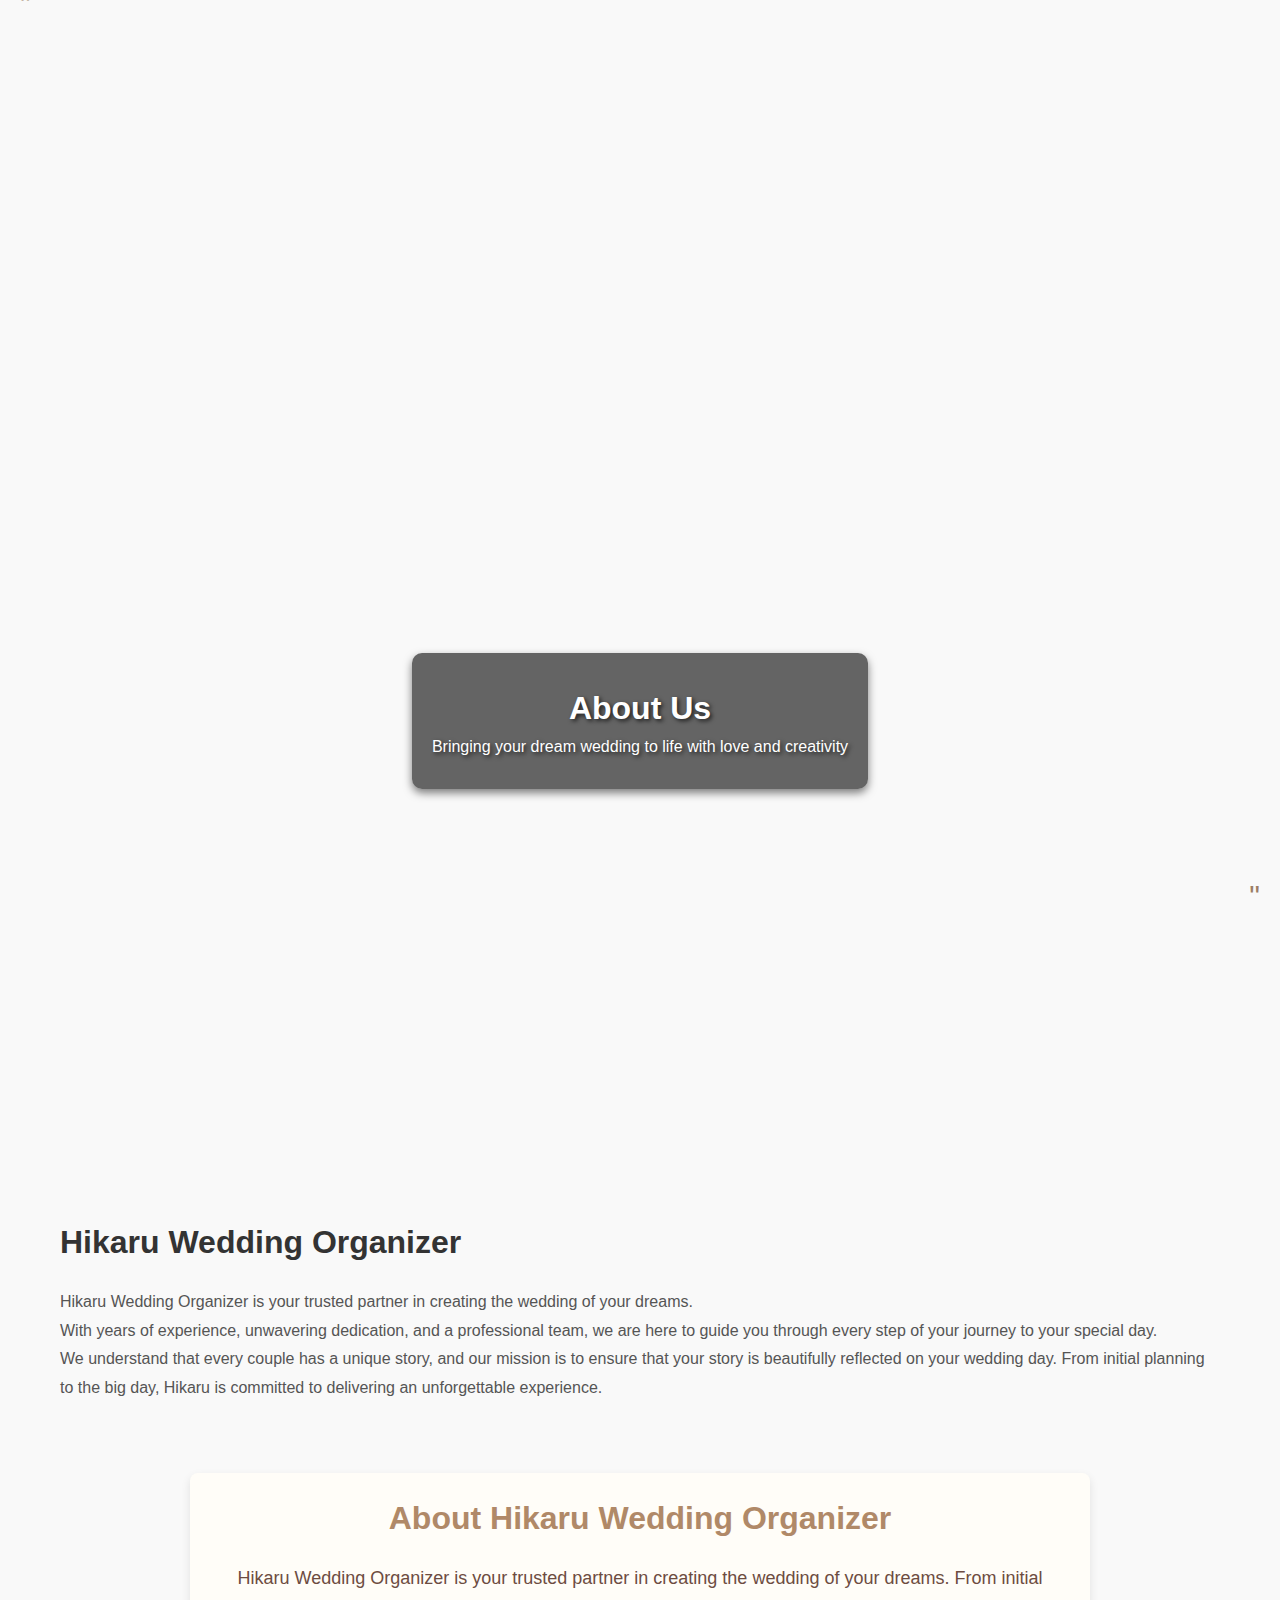
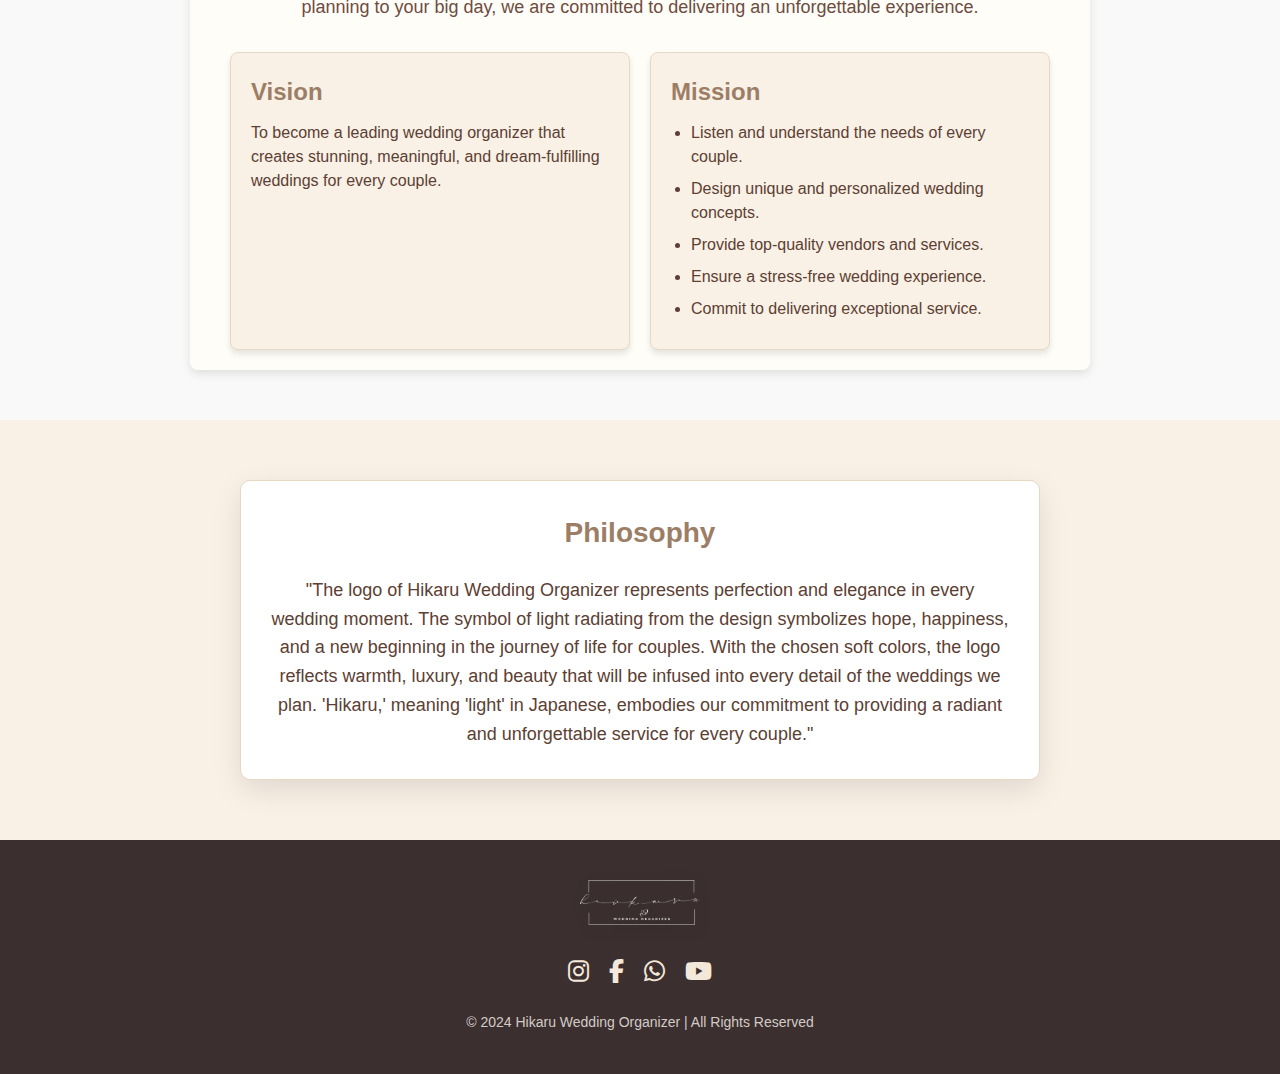
<file: about.html>
<!DOCTYPE html>
<html lang="en">
  <head>
    <meta charset="utf-8" />
    <meta name="viewport" content="width=device-width, initial-scale=1" />
    <!-- Bootstrap CSS -->
    <link href="https://cdn.jsdelivr.net/npm/bootstrap@5.0.2/dist/css/bootstrap.min.css" rel="stylesheet" integrity="sha384-EVSTQN3/azprG1Anm3QDgpJLIm9Nao0Yz1ztcQTwFspd3yD65VohhpuuCOmLASjC" crossorigin="anonymous" />
    <link rel="stylesheet" href="about.css" />
    <link href="https://cdnjs.cloudflare.com/ajax/libs/font-awesome/6.5.0/css/all.min.css" rel="stylesheet" />

    <title>Wedding Organizer</title>
  </head>

  <body>
    <!-- NAVBAR -->
    <nav class="navbar navbar-expand-lg navbar-dark bg-dark shadow">
      <div class="container">
        <a class="navbar-brand">
          <img src="img/logo1.png" alt="" width="100%" height="24" />
        </a>
        <a class="navbar-brand" href="#">Hikaru</a>
        <button class="navbar-toggler" type="button" data-bs-toggle="collapse" data-bs-target="#navbarNav" aria-controls="navbarNav" aria-expanded="false" aria-label="Toggle navigation">
          <span class="navbar-toggler-icon"></span>
        </button>
        <div class="collapse navbar-collapse" id="navbarNav">
          <ul class="navbar-nav ms-auto">
            <li class="nav-item">
              <a class="nav-link" href="index.html">Home</a>
            </li>
            <li class="nav-item">
              <a class="nav-link active" aria-current="page" href="about.html">About</a>
            </li>
            <li class="nav-item dropdown">
              <a class="nav-link dropdown-toggle" href="#" id="navbarDropdownMenuLink" role="button" data-bs-toggle="dropdown" aria-expanded="false"> Services </a>
              <ul class="dropdown-menu" aria-labelledby="navbarDropdownMenuLink">
                <li><a class="dropdown-item" href="decoration.html">Decoration</a></li>
                <li><a class="dropdown-item" href="MUA.html">MUA</a></li>
                <li><a class="dropdown-item" href="venue.html">Venue</a></li>
              </ul>
            </li>
            <li class="nav-item">
              <a class="nav-link" href="galery.html">Gallery</a>
            </li>
            <li class="nav-item">
              <a class="nav-link" href="contact.html">Contact Us</a>
            </li>
          </ul>
        </div>
      </div>
    </nav>

    <!-- JUMBOTRON -->
    <section class="jumbotron">
      <div class="content">
        <h1 class="display-4 fw-bold">About Us</h1>
        <p class="lead">Bringing your dream wedding to life with love and creativity</p>
      </div>
    </section>
    <!-- AKHIR JUMBOTRON -->

    <!-- About -->
    <section class="about-us text-center py-5">
      <div class="container">
        <br />
        <h2 class="mb-4">Hikaru Wedding Organizer</h2>
        <p class="mb-3">
          Hikaru Wedding Organizer is your trusted partner in creating the wedding of your dreams. <br />
          With years of experience, unwavering dedication, and a professional team, we are here to guide you through every step of your journey to your special day.
        </p>
        <p>
          We understand that every couple has a unique story, and our mission is to ensure that your story is beautifully reflected on your wedding day. From initial planning to the big day, Hikaru is committed to delivering an
          unforgettable experience.
        </p>
      </div>
    </section>
    <!-- Akhir ABout -->

    <!-- Visi misi -->
    <!DOCTYPE html>
    <html lang="en">
      <head>
        <meta charset="UTF-8" />
        <meta name="viewport" content="width=device-width, initial-scale=1.0" />
        <title>About - Hikaru Wedding Organizer</title>
        <link rel="stylesheet" href="style.css" />
      </head>
      <body>
        <div class="about-container">
          <h1>About Hikaru Wedding Organizer</h1>
          <p class="intro">Hikaru Wedding Organizer is your trusted partner in creating the wedding of your dreams. From initial planning to your big day, we are committed to delivering an unforgettable experience.</p>
          <div class="vision-mission">
            <div class="box">
              <h2>Vision</h2>
              <p>To become a leading wedding organizer that creates stunning, meaningful, and dream-fulfilling weddings for every couple.</p>
            </div>
            <div class="box">
              <h2>Mission</h2>
              <ul>
                <li>Listen and understand the needs of every couple.</li>
                <li>Design unique and personalized wedding concepts.</li>
                <li>Provide top-quality vendors and services.</li>
                <li>Ensure a stress-free wedding experience.</li>
                <li>Commit to delivering exceptional service.</li>
              </ul>
            </div>
          </div>
        </div>

        <!-- filosofi -->
        <div class="philosophy-container">
          <div class="philosophy-box">
            <h2>Philosophy</h2>
            <p>
              "The logo of Hikaru Wedding Organizer represents perfection and elegance in every wedding moment. The symbol of light radiating from the design symbolizes hope, happiness, and a new beginning in the journey of life for
              couples. With the chosen soft colors, the logo reflects warmth, luxury, and beauty that will be infused into every detail of the weddings we plan. 'Hikaru,' meaning 'light' in Japanese, embodies our commitment to providing a
              radiant and unforgettable service for every couple."
            </p>
          </div>
        </div>

        <!-- Footer Section -->
        <footer class="simple-footer">
          <div class="logo-container">
            <img src="img/logo1.png" alt="Logo" class="footer-logo" />
          </div>
          <div class="footer-content">
            <div class="social-icons">
              <a href="https://www.instagram.com" target="_blank">
                <i class="fab fa-instagram"></i>
              </a>
              <a href="https://www.facebook.com" target="_blank">
                <i class="fab fa-facebook-f"></i>
              </a>
              <a href="https://wa.me" target="_blank">
                <i class="fab fa-whatsapp"></i>
              </a>
              <a href="https://www.youtube.com" target="_blank">
                <i class="fab fa-youtube"></i>
              </a>
            </div>
            <p>&copy; 2024 Hikaru Wedding Organizer | All Rights Reserved</p>
          </div>
        </footer>

        <!-- js script -->
        <script src="https://cdn.jsdelivr.net/npm/bootstrap@5.0.2/dist/js/bootstrap.bundle.min.js" integrity="sha384-MrcW6ZMFYlzcLA8Nl+NtUVF0sA7MsXsP1UyJoMp4YLEuNSfAP+JcXn/tWtIaxVXM" crossorigin="anonymous"></script>
      
  </body>
</html>
</file>
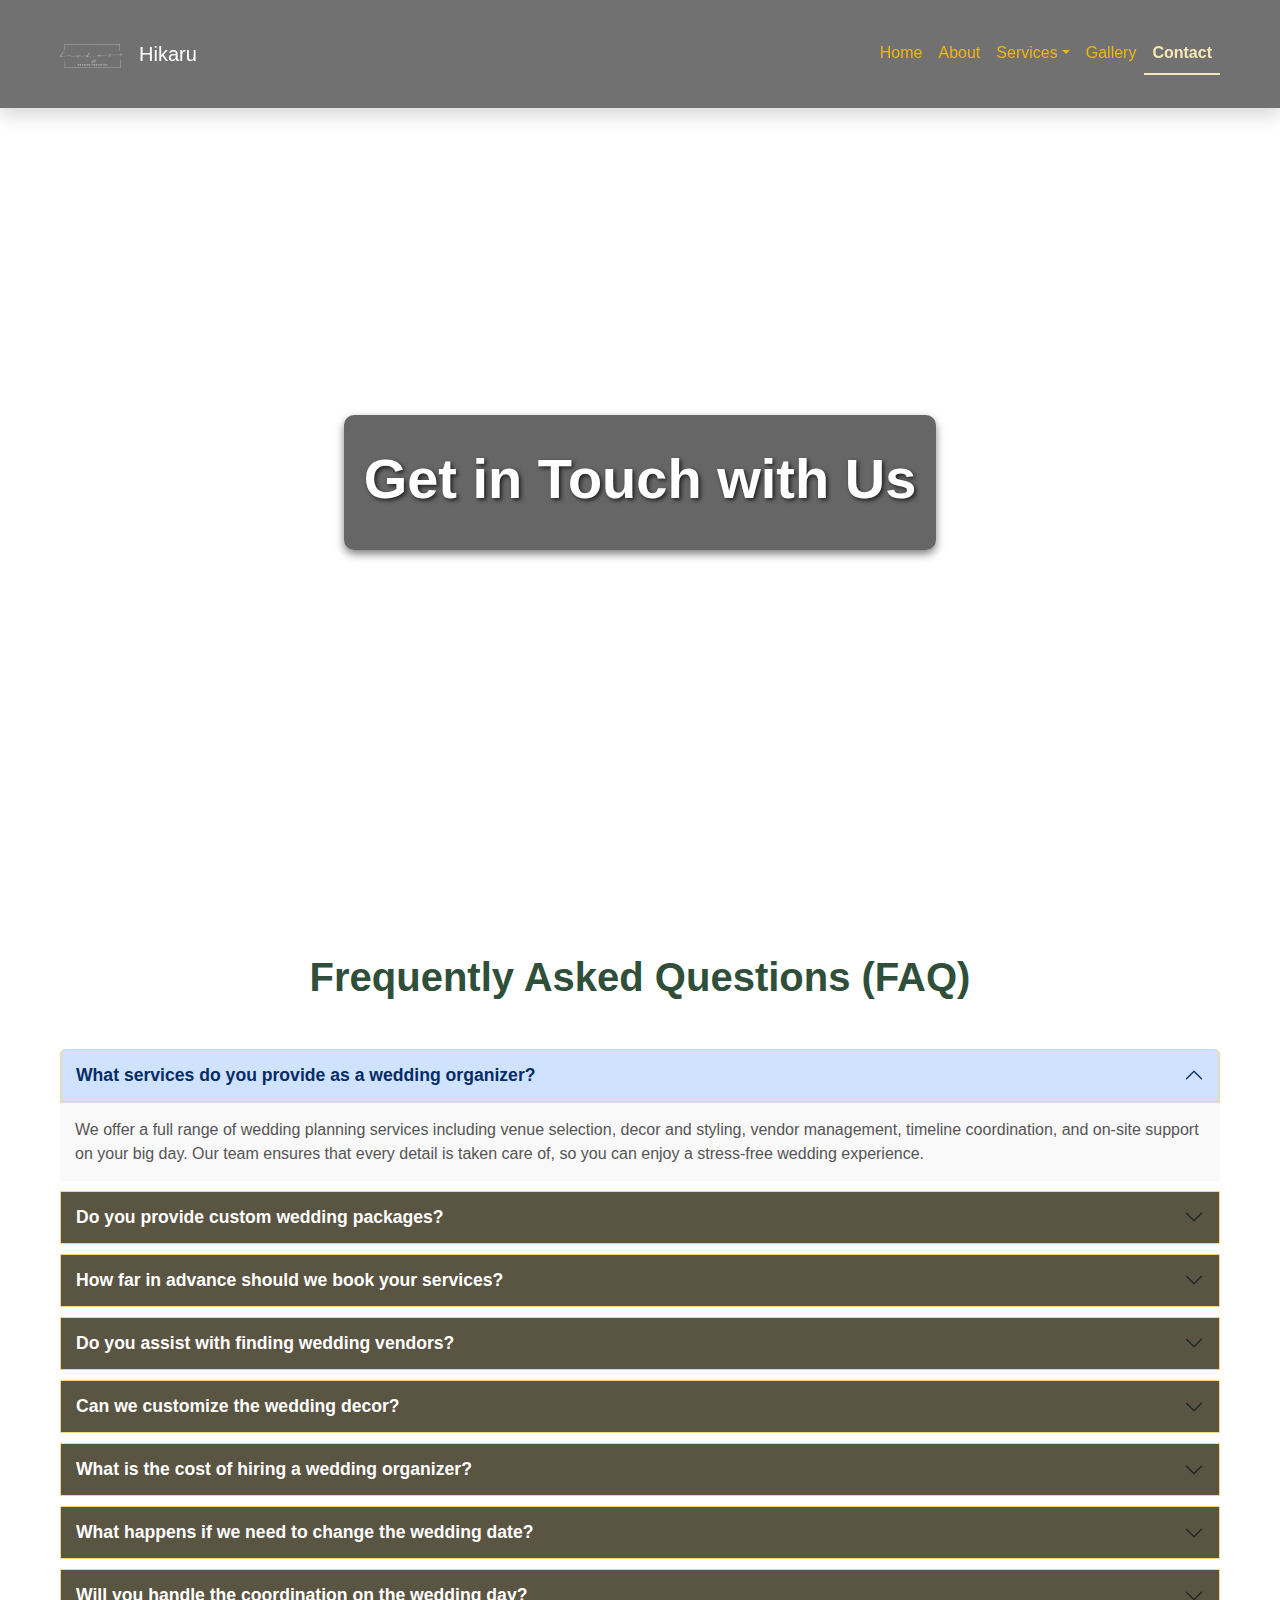
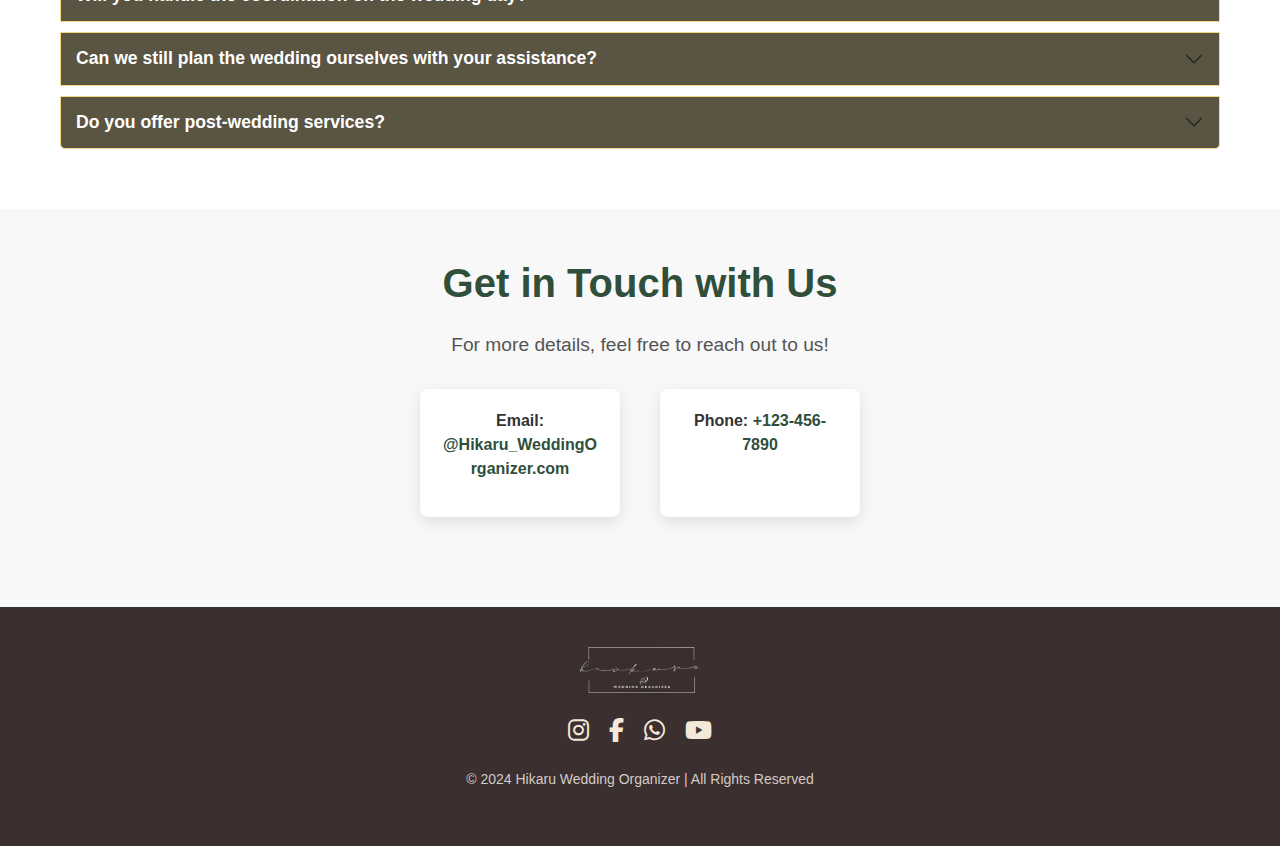
<file: contact.html>
<!DOCTYPE html>
<html lang="en">
  <head>
    <meta charset="utf-8" />
    <meta name="viewport" content="width=device-width, initial-scale=1" />
    <!-- Bootstrap CSS -->
    <link href="https://cdn.jsdelivr.net/npm/bootstrap@5.0.2/dist/css/bootstrap.min.css" rel="stylesheet" />
    <link rel="stylesheet" href="contact.css" />
    <link href="https://cdnjs.cloudflare.com/ajax/libs/font-awesome/6.5.0/css/all.min.css" rel="stylesheet">

    <title>Wedding Organizer</title>
  </head>

  <body>
    <!-- NAVBAR -->
    <nav class="navbar navbar-expand-lg navbar-dark shadow">
      <div class="container">
        <a class="navbar-brand" href="#">
          <img src="img/logo1.png" alt="" width="100%" height="24" />
        </a>
        <a class="navbar-brand" href="#">Hikaru</a>
        <button class="navbar-toggler" type="button" data-bs-toggle="collapse" data-bs-target="#navbarNav" aria-controls="navbarNav" aria-expanded="false" aria-label="Toggle navigation">
          <span class="navbar-toggler-icon"></span>
        </button>
        <div class="collapse navbar-collapse" id="navbarNav">
          <ul class="navbar-nav ms-auto">
            <li class="nav-item">
              <a class="nav-link" href="index.html">Home</a>
            </li>
            <li class="nav-item">
              <a class="nav-link" href="about.html">About</a>
            </li>
            <li class="nav-item dropdown">
              <a class="nav-link dropdown-toggle" href="#" id="navbarDropdownMenuLink" role="button" data-bs-toggle="dropdown" aria-expanded="false">Services</a>
              <ul class="dropdown-menu" aria-labelledby="navbarDropdownMenuLink">
                <li><a class="dropdown-item" href="decoration.html">Decoration</a></li>
                <li><a class="dropdown-item" href="MUA.html">MUA</a></li>
                <li><a class="dropdown-item" href="venue.html">Venue</a></li>
              </ul>
            </li>
            <li class="nav-item">
                <a class="nav-link" href="galery.html">Gallery</a>
            </li>
            <li class="nav-item">
                <a class="nav-link active" aria-current="page" href="contact.html">Contact</a>
            </li>
          </ul>
        </div>
      </div>
    </nav>
    <!-- AKHIR NAVBAR -->

    <!-- JUMBOTRON -->
    <section class="jumbotron">
      <div class="content">
        <h1 class="display-4 fw-bold">Get in Touch with Us</h1> 
    </section>
    <!-- AKHIR JUMBOTRON -->

    <!-- content 1 -->
    <section class="faq-section">
        <div class="container">
          <h2 class="section-title text-center mb-5">Frequently Asked Questions (FAQ)</h2>
    
          <div class="accordion" id="faqAccordion">
            <div class="accordion-item">
              <h2 class="accordion-header" id="headingOne">
                <button class="accordion-button" type="button" data-bs-toggle="collapse" data-bs-target="#collapseOne" aria-expanded="true" aria-controls="collapseOne">
                  What services do you provide as a wedding organizer?
                </button>
              </h2>
              <div id="collapseOne" class="accordion-collapse collapse show" aria-labelledby="headingOne" data-bs-parent="#faqAccordion">
                <div class="accordion-body">
                  We offer a full range of wedding planning services including venue selection, decor and styling, vendor management, timeline coordination, and on-site support on your big day. Our team ensures that every detail is taken care of, so you can enjoy a stress-free wedding experience.
                </div>
              </div>
            </div>
    
            <div class="accordion-item">
              <h2 class="accordion-header" id="headingTwo">
                <button class="accordion-button collapsed" type="button" data-bs-toggle="collapse" data-bs-target="#collapseTwo" aria-expanded="false" aria-controls="collapseTwo">
                  Do you provide custom wedding packages?
                </button>
              </h2>
              <div id="collapseTwo" class="accordion-collapse collapse" aria-labelledby="headingTwo" data-bs-parent="#faqAccordion">
                <div class="accordion-body">
                  Yes, we offer personalized wedding packages based on your needs and budget. Whether you're looking for full planning, partial coordination, or day-of services, we will tailor our services to match your vision and expectations.
                </div>
              </div>
            </div>
    
            <div class="accordion-item">
              <h2 class="accordion-header" id="headingThree">
                <button class="accordion-button collapsed" type="button" data-bs-toggle="collapse" data-bs-target="#collapseThree" aria-expanded="false" aria-controls="collapseThree">
                  How far in advance should we book your services?
                </button>
              </h2>
              <div id="collapseThree" class="accordion-collapse collapse" aria-labelledby="headingThree" data-bs-parent="#faqAccordion">
                <div class="accordion-body">
                  It’s recommended to book our services at least 6-12 months before your wedding day. However, we understand that sometimes plans change, and we can accommodate last-minute bookings depending on availability.
                </div>
              </div>
            </div>
    
            <div class="accordion-item">
              <h2 class="accordion-header" id="headingFour">
                <button class="accordion-button collapsed" type="button" data-bs-toggle="collapse" data-bs-target="#collapseFour" aria-expanded="false" aria-controls="collapseFour">
                  Do you assist with finding wedding vendors?
                </button>
              </h2>
              <div id="collapseFour" class="accordion-collapse collapse" aria-labelledby="headingFour" data-bs-parent="#faqAccordion">
                <div class="accordion-body">
                  Yes, we have a trusted network of vendors including photographers, florists, caterers, musicians, and more. We can help you choose the best vendors that align with your wedding theme and budget.
                </div>
              </div>
            </div>
    
            <div class="accordion-item">
              <h2 class="accordion-header" id="headingFive">
                <button class="accordion-button collapsed" type="button" data-bs-toggle="collapse" data-bs-target="#collapseFive" aria-expanded="false" aria-controls="collapseFive">
                  Can we customize the wedding decor?
                </button>
              </h2>
              <div id="collapseFive" class="accordion-collapse collapse" aria-labelledby="headingFive" data-bs-parent="#faqAccordion">
                <div class="accordion-body">
                  Absolutely! We work closely with you to understand your preferences and create decor that matches your style, whether it’s classic, modern, rustic, or themed. From floral arrangements to venue setup, everything can be customized to your liking.
                </div>
              </div>
            </div>
    
            <div class="accordion-item">
              <h2 class="accordion-header" id="headingSix">
                <button class="accordion-button collapsed" type="button" data-bs-toggle="collapse" data-bs-target="#collapseSix" aria-expanded="false" aria-controls="collapseSix">
                  What is the cost of hiring a wedding organizer?
                </button>
              </h2>
              <div id="collapseSix" class="accordion-collapse collapse" aria-labelledby="headingSix" data-bs-parent="#faqAccordion">
                <div class="accordion-body">
                  The cost depends on the type of services you require, the size of the wedding, and the complexity of the arrangements. We offer packages for various budgets, and we provide a detailed quote after discussing your requirements.
                </div>
              </div>
            </div>
    
            <div class="accordion-item">
              <h2 class="accordion-header" id="headingSeven">
                <button class="accordion-button collapsed" type="button" data-bs-toggle="collapse" data-bs-target="#collapseSeven" aria-expanded="false" aria-controls="collapseSeven">
                  What happens if we need to change the wedding date?
                </button>
              </h2>
              <div id="collapseSeven" class="accordion-collapse collapse" aria-labelledby="headingSeven" data-bs-parent="#faqAccordion">
                <div class="accordion-body">
                  If you need to change your wedding date, we will do our best to accommodate your new date depending on availability. Any changes made to the contract will be discussed, and there may be additional fees depending on the timing and the vendor arrangements.
                </div>
              </div>
            </div>
    
            <div class="accordion-item">
              <h2 class="accordion-header" id="headingEight">
                <button class="accordion-button collapsed" type="button" data-bs-toggle="collapse" data-bs-target="#collapseEight" aria-expanded="false" aria-controls="collapseEight">
                  Will you handle the coordination on the wedding day?
                </button>
              </h2>
              <div id="collapseEight" class="accordion-collapse collapse" aria-labelledby="headingEight" data-bs-parent="#faqAccordion">
                <div class="accordion-body">
                  Yes, our team will be on-site to ensure everything goes smoothly. We will coordinate with the vendors, manage the timeline, and handle any issues that arise so you can focus on enjoying your special day.
                </div>
              </div>
            </div>
    
            <div class="accordion-item">
              <h2 class="accordion-header" id="headingNine">
                <button class="accordion-button collapsed" type="button" data-bs-toggle="collapse" data-bs-target="#collapseNine" aria-expanded="false" aria-controls="collapseNine">
                  Can we still plan the wedding ourselves with your assistance?
                </button>
              </h2>
              <div id="collapseNine" class="accordion-collapse collapse" aria-labelledby="headingNine" data-bs-parent="#faqAccordion">
                <div class="accordion-body">
                  Yes! We offer partial planning services where you can take the lead on certain aspects of the wedding while we handle the logistics, vendor coordination, and other tasks you prefer to outsource.
                </div>
              </div>
            </div>
    
            <div class="accordion-item">
              <h2 class="accordion-header" id="headingTen">
                <button class="accordion-button collapsed" type="button" data-bs-toggle="collapse" data-bs-target="#collapseTen" aria-expanded="false" aria-controls="collapseTen">
                  Do you offer post-wedding services?
                </button>
              </h2>
              <div id="collapseTen" class="accordion-collapse collapse" aria-labelledby="headingTen" data-bs-parent="#faqAccordion">
                <div class="accordion-body">
                  Yes, we offer post-wedding services including thank-you card preparation, wedding photo album recommendations, and ensuring that any final details are addressed.
                </div>
              </div>
            </div>
    
          </div>
        </div>
      </section>
    
      <!-- contack us -->
      <section class="contact-info-section">
        <div class="contact-info-wrapper">
          <h2 class="section-title text-center mb-4">Get in Touch with Us</h2>
          <div class="contact-info text-center">
            <p class="contact-description">For more details, feel free to reach out to us!</p>
            
            <div class="contact-methods">
              <div class="contact-item">
                <i class="bi bi-envelope-fill contact-icon"></i>
                <p><strong>Email:</strong> <a href="mailto:@Hikaru_weddingorganizer.com">@Hikaru_WeddingOrganizer.com</a></p>
              </div>
              
              <div class="contact-item">
                <i class="bi bi-telephone-fill contact-icon"></i>
                <p><strong>Phone:</strong> <a href="tel:+1234567890">+123-456-7890</a></p>
              </div>
            </div>
          </div>
        </div>
      </section>
      
      <!-- Footer Section -->
      <footer class="simple-footer">
          <div class="logo-container">
            <img src="img/logo1.png" alt="Logo" class="footer-logo" />
          </div>
          <div class="footer-content">
            <div class="social-icons">
              <a href="https://www.instagram.com" target="_blank">
                <i class="fab fa-instagram"></i>
              </a>
              <a href="https://www.facebook.com" target="_blank">
                <i class="fab fa-facebook-f"></i>
              </a>
              <a href="https://wa.me" target="_blank">
                <i class="fab fa-whatsapp"></i>
              </a>
              <a href="https://www.youtube.com" target="_blank">
                <i class="fab fa-youtube"></i>
              </a>
            </div>
            <p>&copy; 2024 Hikaru Wedding Organizer | All Rights Reserved</p>
          </div>
        </footer>

        <!-- Bootstrap JS -->
        <script src="https://cdn.jsdelivr.net/npm/bootstrap@5.0.2/dist/js/bootstrap.bundle.min.js"></script>
        <script src="script-nav.js"></script>
  </body>
</html>
</file>
<file: about.css>
.navbar {
    position: sticky;
    top: 0;
    z-index: 1000;
    background-color: transparent;
    backdrop-filter: blur(10px);
    box-shadow: 0px 2px 5px rgba(0, 0, 0, 0.1);
    padding: 0.8rem 1rem;
    transition: background-color 0.3s ease-in-out;
  }
  
  .navbar.scrolled {
    background-color: rgba(67, 65, 65, 0.8);
  }
  
  .nav-link {
    transition: color 0.3s ease, background-color 0.3s ease;
    color: #ffffff !important;
  }
  
  .nav-link:hover {
    color: #f2e7b5 !important;
  }
  
  .nav-link.active {
    font-weight: bold;
    color: #f2e7b5 !important;
    border-bottom: 2px solid #f2e7b5;
  }
  
  /* Dropdown  */
  .dropdown-menu {
    background-color: rgba(33, 37, 41, 0.9);
    border: none;
    border-radius: 0;
    margin-top: 0.5rem;
  }
  
  .dropdown-item {
    color: #ffffff;
    transition: background-color 0.3s ease, color 0.3s ease;
  }
  
  .dropdown-item:hover, .dropdown-item:focus {
    background-color: rgba(242, 231, 181, 0.1);
    color: #f2e7b5;
  }
  
  .dropdown-toggle::after {
    border-top-color: #ffffff;
    transition: border-top-color 0.3s ease;
  }
  
  .dropdown-toggle:hover::after {
    border-top-color: #f2e7b5;
  }
  
  /* Jumbotron */
.jumbotron {
    height: 100vh; 
    background-image: url("https://i.ytimg.com/vi/PE6AcwSm0YE/hqdefault.jpg");
    background-size: cover; 
    background-position: center; 
    background-repeat: no-repeat; 
    margin-top: -75px; 
    display: flex;
    align-items: center; 
    justify-content: center; 
    color: white; 
    text-shadow: 2px 2px 4px rgba(0, 0, 0, 0.7); 
  }
  
  .jumbotron .content {
    text-align: center;
    max-width: 600px;
    background-color: rgba(0, 0, 0, 0.6); 
    padding: 30px 20px; 
    border-radius: 10px; 
    box-shadow: 0 4px 8px rgba(0, 0, 0, 0.5); 
  }
  
  .jumbotron .btn {
    margin-top: 20px;
    padding: 10px 20px;
    font-size: 18px;
    border-radius: 20px;
  }
  
  /* teks judul di section */
  .about-us {
    background-color: #f9f9f9; 
    color: #333; 
  }
  
  .about-us h5 {
    font-size: 16px;
    font-weight: 500;
    letter-spacing: 2px;
    color: #888;
  }
  
  .about-us h2 {
    font-size: 32px;
    font-weight: bold;
    margin-bottom: 20px;
  }
  
  .about-us p {
    font-size: 16px;
    line-height: 1.8;
    color: #555;
  }
  
 
  /* Visi Misi */
body {
    font-family: Arial, sans-serif;
    margin: 0;
    padding: 0;
    background-color: #fffefd; 
    color: #5c4033; 
  }
  
  .about-container {
    max-width: 900px;
    margin: 50px auto;
    padding: 20px;
    background-color: #fffdf8; 
    box-shadow: 0 4px 10px rgba(0, 0, 0, 0.1);
    border-radius: 8px;
    text-align: center;
  }
  
  .about-container h1 {
    color: #b08968; 
    margin-bottom: 20px;
  }
  
  .about-container .intro {
    font-size: 18px;
    margin-bottom: 30px;
    color: #6d4c41; 
  }
  
  .vision-mission {
    display: flex;
    flex-wrap: wrap;
    gap: 20px;
    justify-content: center;
  }
  
  .vision-mission .box {
    flex: 1;
    min-width: 280px;
    max-width: 400px;
    background-color: #f9f0e6; 
    border: 1px solid #e6d8c3; 
    border-radius: 8px;
    padding: 20px;
    box-shadow: 0 4px 6px rgba(0, 0, 0, 0.1);
    text-align: left;
  }
  
  .vision-mission .box h2 {
    color: #9c7e66; 
    margin-bottom: 10px;
  }
  
  .vision-mission .box p,
  .vision-mission .box ul {
    font-size: 16px;
    line-height: 1.5;
    margin: 0;
    color: #5c4033; 
  }
  
  .vision-mission .box ul {
    padding-left: 20px;
  }
  
  .vision-mission .box ul li {
    margin-bottom: 8px;
  }
  
  @media (max-width: 600px) {
    .vision-mission {
      flex-direction: column;
    }
  }
  
  /* Footer */
  .simple-footer {
    background-color: #3b2f2f;
    text-align: center;
    padding: 40px 20px;
    color: #ffffff; 
  }
  
  .logo-container {
    margin-bottom: 20px;
  }
  
  .footer-logo {
    width: 120px;
    height: auto;
    display: inline-block;
    filter: drop-shadow(2px 4px 6px rgba(0, 0, 0, 0.5)); 
  }
  
  .footer-content {
    margin-top: 20px;
  }
  
  .social-icons {
    display: flex;
    justify-content: center;
    gap: 20px;
  }
  
  .social-icons a {
    color: #f4e8da; 
    font-size: 24px;
    text-decoration: none;
    transition: transform 0.3s ease, color 0.3s ease;
  }
  
  .social-icons a:hover {
    color: #ffcc00; 
    transform: scale(1.2);
  }
  
  footer p {
    margin-top: 20px;
    font-size: 14px;
    color: #d3cbc6; 
  }
  
  /* filososfi */
.philosophy-container {
    display: flex;
    justify-content: center;
    align-items: center;
    background-color: #f9f0e6; 
    padding: 60px 20px;
  }
  
  .philosophy-box {
    background-color: #fff; 
    border: 1px solid #e6d8c3; 
    border-radius: 10px;
    padding: 30px;
    max-width: 800px;
    box-shadow: 0px 10px 30px rgba(0, 0, 0, 0.1);
    text-align: center;
  }
  
  .philosophy-box h2 {
    font-size: 28px;
    color: #9c7e66; 
    margin-bottom: 20px;
    font-weight: bold;
  }
  
  .philosophy-box p {
    font-size: 18px;
    color: #5c4033; 
    line-height: 1.6;
  }
  
  .philosophy-box p::before {
    content: '"';
    font-size: 30px;
    color: #9c7e66; 
    position: absolute;
    top: -20px;
    left: 20px;
  }
  
  .philosophy-box p::after {
    content: '"';
    font-size: 30px;
    color: #9c7e66;
    position: absolute;
    bottom: -20px;
    right: 20px;
  }
  
  @media (max-width: 768px) {
    .philosophy-box {
      padding: 20px;
      max-width: 90%;
    }
  
    .philosophy-box h2 {
      font-size: 24px;
    }
  
    .philosophy-box p {
      font-size: 16px;
    }
  }
</file>
<file: style.css>
.navbar {
  position: sticky;
  top: 0;
  z-index: 1000;
  background-color: transparent;
  backdrop-filter: blur(10px);
  box-shadow: 0px 2px 5px rgba(0, 0, 0, 0.1);
  padding: 0.8rem 1rem;
  transition: background-color 0.3s ease-in-out;
}

.navbar.scrolled {
  background-color: rgba(31, 31, 31, 0.8);
}

.nav-link {
  transition: color 0.3s ease, background-color 0.3s ease;
  color: #ffffff !important;
}

.nav-link:hover {
  color: #f2e7b5 !important;
}

.nav-link.active {
  font-weight: bold;
  color: #f2e7b5 !important;
  border-bottom: 2px solid #f2e7b5;
}

/* Dropdown */
.dropdown-menu {
  background-color: rgba(33, 37, 41, 0.9);
  border: none;
  border-radius: 0;
  margin-top: 0.5rem;
}

.dropdown-item {
  color: #ffffff;
  transition: background-color 0.3s ease, color 0.3s ease;
}

.dropdown-item:hover,
.dropdown-item:focus {
  background-color: rgba(242, 231, 181, 0.1);
  color: #f2e7b5;
}

.dropdown-toggle::after {
  border-top-color: #ffffff;
  transition: border-top-color 0.3s ease;
}

.dropdown-toggle:hover::after {
  border-top-color: #f2e7b5;
}

/* jumbotron */
.jumbotron {
  height: 100vh;
  background-image: url("https://w0.peakpx.com/wallpaper/324/667/HD-wallpaper-bride-and-groom-bride-wedding-groom-love-landscape.jpg");
  background-size: cover;
  background-position: center;
  background-repeat: no-repeat;
  display: flex;
  align-items: center;
  justify-content: center;
  color: white;
  text-shadow: 2px 2px 4px rgba(0, 0, 0, 0.7);
}

.jumbotron .content {
  text-align: center;
  max-width: 600px;
}

.jumbotron .btn {
  margin-top: 20px;
  padding: 10px 20px;
  font-size: 18px;
  border-radius: 20px;
}

/* ABOUT */
.about-us {
  background-color: #f9f9f9;
  color: #333;
}

.about-us h5 {
  font-size: 16px;
  font-weight: 500;
  letter-spacing: 2px;
  color: #888;
}

.about-us h2 {
  font-size: 32px;
  font-weight: bold;
  margin-bottom: 20px;
}

.about-us p {
  font-size: 16px;
  line-height: 1.8;
  color: #555;
}

button {
  --glow-color: rgb(240, 224, 200);
  --glow-spread-color: rgba(240, 224, 200, 0.5);
  --enhanced-glow-color: rgb(250, 240, 220);
  --btn-color: rgb(130, 110, 90);
  border: 0.25em solid var(--glow-color);
  padding: 1em 3em;
  color: var(--btn-color);
  font-size: 15px;
  font-weight: bold;
  background-color: var(--glow-color);
  border-radius: 1em;
  outline: none;
  box-shadow: 0 0 1em 0.25em var(--glow-color), 0 0 3em 0.75em var(--glow-spread-color), inset 0 0 0.5em 0.25em var(--glow-color);
  text-shadow: 0 0 0.5em var(--enhanced-glow-color);
  position: relative;
  transition: all 0.3s ease-in-out;
}

button::after {
  pointer-events: none;
  content: "";
  position: absolute;
  top: 120%;
  left: 0;
  height: 100%;
  width: 100%;
  background-color: var(--glow-spread-color);
  filter: blur(1.5em);
  opacity: 0.5;
  transform: perspective(1.5em) rotateX(35deg) scale(1, 0.6);
}

button:hover {
  color: var(--glow-color);
  background-color: var(--btn-color);
  box-shadow: 0 0 1.5em 0.25em var(--enhanced-glow-color), 0 0 3.5em 1.5em var(--glow-spread-color), inset 0 0 0.75em 0.25em var(--glow-color);
}

button:active {
  box-shadow: 0 0 1em 0.25em var(--glow-color), 0 0 2.5em 1.5em var(--glow-spread-color), inset 0 0 0.5em 0.25em var(--enhanced-glow-color);
  transform: scale(0.98);
}

/* journey */
.wedding-journey {
  background-color: #f0f0f0;
  padding: 60px 0;
}

.wedding-journey h4 {
  font-size: 2rem;
  font-weight: 700;
  color: #333;
  margin-bottom: 20px;
  letter-spacing: 2px;
  text-transform: capitalize;
  padding: 30px;
}

.wedding-journey p {
  font-size: 1.1rem;
  color: #666;
  line-height: 1.6;
  margin-bottom: 30px;
}

.step-container {
  display: flex;
  flex-wrap: wrap;
  gap: 30px;
}

.step {
  display: flex;
  flex-direction: row;
  width: 100%;
  justify-content: space-between;
  gap: 20px;
  margin-bottom: 40px;
}

.step-content {
  flex: 1;
  font-size: 1.1rem;
  color: #333;
}

.step-content h3 {
  font-size: 1.8rem;
  font-weight: 600;
  margin-bottom: 10px;
}

.step-content p {
  margin-bottom: 20px;
}

.step-image {
  flex: 1;
}

.step-image img {
  width: 100%;
  height: auto;
  border-radius: 10px;
}

@media (max-width: 768px) {
  .step {
    flex-direction: column;
    align-items: center;
  }

  .step-content {
    text-align: center;
    margin-bottom: 20px;
  }

  .step-image {
    text-align: center;
  }

  .step-image img {
    max-width: 80%;
  }
}

/* pricelist */
* {
  margin: 0;
  padding: 0;
  box-sizing: border-box;
}

body {
  font-family: "Arial", sans-serif;
  line-height: 1.6;
  background-color: #f9f9f9;
  color: #333;
}

.container {
  width: 100%;
  max-width: 1200px;
  margin: 0 auto;
  padding: 20px;
}

.section-title {
  text-align: center;
  font-size: 2.5rem;
  margin-bottom: 40px;
  color: #304f3a;
}

.pricing-wrapper {
  display: flex;
  flex-wrap: wrap;
  justify-content: center;
  gap: 20px;
}

.pricing-card {
  background: #fff;
  border-radius: 10px;
  box-shadow: 0 4px 6px rgba(0, 0, 0, 0.1);
  text-align: center;
  padding: 30px 20px;
  width: 100%;
  max-width: 350px;
  transition: transform 0.3s ease, box-shadow 0.3s ease;
}

.pricing-card.featured {
  background-color: #f2e7b5;
  border: 2px solid #304f3a;
}

.pricing-card:hover {
  transform: translateY(-10px);
  box-shadow: 0 8px 16px rgba(0, 0, 0, 0.2);
}

.package-title {
  font-size: 1.5rem;
  color: #304f3a;
  margin-bottom: 15px;
}

.price {
  font-size: 2rem;
  font-weight: bold;
  margin-bottom: 20px;
  color: #f0b70e;
}

.features {
  list-style: none;
  margin: 20px 0;
}

.features li {
  margin: 10px 0;
  font-size: 1rem;
}

.features i {
  color: #304f3a;
  margin-right: 10px;
}

.features .fa-times-circle {
  color: #e74c3c;
}

.btn {
  display: inline-block;
  padding: 10px 20px;
  color: white;
  background-color: #304f3a;
  text-decoration: none;
  border-radius: 5px;
  font-weight: bold;
  transition: background-color 0.3s ease;
}

.btn:hover {
  background-color: #f0b70e;
  color: #fff;
}

/* Responsive Pricing */
@media (max-width: 768px) {
  .pricing-wrapper {
    flex-direction: column;
    align-items: center;
  }

  .pricing-card {
    width: 90%;
  }
}

@media (max-width: 480px) {
  .section-title {
    font-size: 2rem;
  }

  .pricing-card {
    padding: 20px;
  }

  .price {
    font-size: 1.8rem;
  }
}

/* Footer */
.simple-footer {
  background-color: #3b2f2f;
  text-align: center;
  padding: 40px 20px;
  color: #ffffff;
}

.logo-container {
  margin-bottom: 20px;
}

.footer-logo {
  width: 120px;
  height: auto;
  display: inline-block;
  filter: drop-shadow(2px 4px 6px rgba(0, 0, 0, 0.5));
}

.footer-content {
  margin-top: 20px;
}

.social-icons {
  display: flex;
  justify-content: center;
  gap: 20px;
}

.social-icons a {
  color: #f4e8da;
  font-size: 24px;
  text-decoration: none;
  transition: transform 0.3s ease, color 0.3s ease;
}

.social-icons a:hover {
  color: #ffcc00;
  transform: scale(1.2);
}

footer p {
  margin-top: 20px;
  font-size: 14px;
  color: #d3cbc6;
}

/* animasi */
.navbar {
  animation: slideInDown 1s ease-in-out;
}

.jumbotron .content {
  animation: fadeInUp 1.5s ease-in-out;
}

.about-us h5, 
.about-us h2, 
.about-us p, 
.about-us button {
  animation: fadeIn 2s ease-in-out;
}

.wedding-journey .step {
  animation: fadeInUp 2s ease-in-out;
}

.price-list .pricing-card {
  animation: zoomIn 1.5s ease-in-out;
}

.simple-footer {
  animation: fadeIn 2s ease-in-out;
}


@keyframes slideInDown {
  from {
    transform: translateY(-100%);
    opacity: 0;
  }
  to {
    transform: translateY(0);
    opacity: 1;
  }
}

@keyframes fadeIn {
  from {
    opacity: 0;
  }
  to {
    opacity: 1;
  }
}

@keyframes fadeInUp {
  from {
    transform: translateY(20px);
    opacity: 0;
  }
  to {
    transform: translateY(0);
    opacity: 1;
  }
}

@keyframes zoomIn {
  from {
    transform: scale(0.9);
    opacity: 0;
  }
  to {
    transform: scale(1);
    opacity: 1;
  }
}
</file>
<file: contact.css>
.navbar {
  position: sticky;
  top: 0;
  z-index: 1000;
  background-color: rgba(79, 78, 78, 0.8);
  backdrop-filter: blur(10px);
  box-shadow: 0px 2px 5px rgba(0, 0, 0, 0.1);
  padding: 0.8rem 1rem;
  transition: background-color 0.3s ease-in-out;
}

.navbar.scrolled {
  background-color: rgba(79, 78, 78, 0.8);
}

.nav-link {
  transition: color 0.3s ease, background-color 0.3s ease;
  color: #f0b70e !important;
}

.nav-link:hover {
  color: #f2e7b5 !important;
}

.nav-link.active {
  font-weight: bold;
  color: #f2e7b5 !important;
  border-bottom: 2px solid #f2e7b5;
}

/* Dropdown  */
.dropdown-menu {
  background-color: rgba(79, 78, 78, 0.9);
  border: none;
  border-radius: 0;
  margin-top: 0.5rem;
}

.dropdown-item {
  color: #f0b70e;
  transition: background-color 0.3s ease, color 0.3s ease;
}

.dropdown-item:hover,
.dropdown-item:focus {
  background-color: rgba(242, 231, 181, 0.1);
  color: #f2e7b5;
}

.dropdown-toggle::after {
  border-top-color: #f0b70e;
  transition: border-top-color 0.3s ease;
}

.dropdown-toggle:hover::after {
  border-top-color: #f2e7b5;
}

.dropdown-toggle.active {
  font-weight: bold;
  color: #f2e7b5 !important;
  border-bottom: 2px solid #f2e7b5;
}

/* Jumbotron */
.jumbotron {
  height: 100vh;
  background-image: url("https://img.freepik.com/premium-photo/tree-with-lights-table-setting-wedding-reception_662214-92006.jpg");
  background-size: cover;
  background-position: center;
  background-repeat: no-repeat;
  margin-top: -75px;
  display: flex;
  align-items: center;
  justify-content: center;
  color: white;
  text-shadow: 2px 2px 4px rgba(0, 0, 0, 0.7);
}

.jumbotron .content {
  text-align: center;
  max-width: 600px;
  background-color: rgba(0, 0, 0, 0.6);
  padding: 30px 20px;
  border-radius: 10px;
  box-shadow: 0 4px 8px rgba(0, 0, 0, 0.5);
}

.jumbotron .btn {
  margin-top: 20px;
  padding: 10px 20px;
  font-size: 18px;
  border-radius: 20px;
}

/* Contact */
body,
html {
  margin: 0;
  padding: 0;
  font-family: "Arial", sans-serif;
  color: #333;
}

.container {
  max-width: 1200px;
  margin: 0 auto;
  padding: 20px;
}

.section-title {
  font-size: 2.5rem;
  font-weight: bold;
  color: #304f3a;
  margin-bottom: 30px;
}

/* Contact Tabel */
.contact-table-container {
  margin-bottom: 40px;
}

table {
  width: 100%;
  border-collapse: collapse;
  text-align: left;
}

table th,
table td {
  padding: 15px;
  border: 1px solid #ddd;
}

table th {
  background-color: #f0b70e;
  color: white;
  text-align: center;
}

table td {
  background-color: #f9f9f9;
}

table tbody tr:hover {
  background-color: #f2e7b5;
}

table td {
  font-size: 1rem;
  line-height: 1.5;
  color: #555;
}

/* General Reset */
body,
html {
  margin: 0;
  padding: 0;
  font-family: "Arial", sans-serif;
  color: #333;
}

.container {
  max-width: 1200px;
  margin: 0 auto;
  padding: 20px;
}

/* FAQ Section Title */
.section-title {
  font-size: 2.5rem;
  font-weight: bold;
  color: #304f3a;
  margin-bottom: 30px;
}

/* Accordion Styles */
.accordion-button {
  background-color: #5a5443;
  color: white;
  font-weight: bold;
  font-size: 1.1rem;
  padding: 15px;
  border: 1px solid #f2d786;
  transition: background-color 0.3s ease;
}

.accordion-button:hover {
  background-color: #f2e7b5;
  color: #304f3a;
}

.accordion-body {
  background-color: #f9f9f9;
  padding: 15px;
  font-size: 1rem;
  color: #555;
  border-top: 1px solid #ddd;
}

.accordion-item {
  border: none;
  margin-bottom: 10px;
}

/* Responsive  */
@media (max-width: 768px) {
  .section-title {
    font-size: 2rem;
  }

  .accordion-button {
    font-size: 1rem;
    padding: 10px;
  }

  .accordion-body {
    font-size: 0.9rem;
  }
}

/* Footer */
.simple-footer {
  background-color: #3b2f2f;
  text-align: center;
  padding: 40px 20px;
  color: #ffffff;
}

.logo-container {
  margin-bottom: 20px;
}

.footer-logo {
  width: 120px;
  height: auto;
  display: inline-block;
  filter: drop-shadow(2px 4px 6px rgba(0, 0, 0, 0.5));
}

.footer-content {
  margin-top: 20px;
}

.social-icons {
  display: flex;
  justify-content: center;
  gap: 20px;
}

.social-icons a {
  color: #f4e8da;
  font-size: 24px;
  text-decoration: none;
  transition: transform 0.3s ease, color 0.3s ease;
}

.social-icons a:hover {
  color: #ffcc00;
  transform: scale(1.2);
}

footer p {
  margin-top: 20px;
  font-size: 14px;
  color: #d3cbc6;
}

/* contact */
.contact-info-section {
  background-color: #f8f8f8;
  padding: 50px 20px;
  margin-top: 30px;
}

.contact-info-wrapper {
  max-width: 1200px;
  margin: 0 auto;
}

.section-title {
  font-size: 2.5rem;
  color: #304f3a;
  font-weight: bold;
}

.contact-description {
  font-size: 1.2rem;
  color: #555;
  margin-bottom: 30px;
}

.contact-methods {
  display: flex;
  justify-content: center;
  gap: 40px;
  margin-bottom: 40px;
  flex-wrap: wrap;
}

.contact-item {
  background-color: #fff;
  padding: 20px;
  border-radius: 8px;
  box-shadow: 0 5px 15px rgba(0, 0, 0, 0.1);
  width: 200px;
  text-align: center;
  overflow-wrap: break-word;
  word-wrap: break-word;
  box-sizing: border-box;
}

.contact-icon {
  font-size: 2.5rem;
  color: #f0b70e;
  margin-bottom: 15px;
}

.contact-item a {
  color: #304f3a;
  text-decoration: none;
  font-weight: bold;
}

.contact-item a:hover {
  color: #f0b70e;
}

/* Responsive  */
@media (max-width: 768px) {
  .contact-methods {
    flex-direction: column;
    gap: 20px;
  }

  .contact-item {
    width: 100%;
  }
}

/* animasi */
.navbar {
  animation: slideInDown 1s ease-in-out;
}

.jumbotron .content {
  animation: fadeInUp 1.5s ease-in-out;
}

.about-us h5,
.about-us h2,
.about-us p,
.about-us button {
  animation: fadeIn 2s ease-in-out;
}

.wedding-journey .step {
  animation: fadeInUp 2s ease-in-out;
}

.price-list .pricing-card {
  animation: zoomIn 1.5s ease-in-out;
}

.simple-footer {
  animation: fadeIn 2s ease-in-out;
}

@keyframes slideInDown {
  from {
    transform: translateY(-100%);
    opacity: 0;
  }
  to {
    transform: translateY(0);
    opacity: 1;
  }
}

@keyframes fadeIn {
  from {
    opacity: 0;
  }
  to {
    opacity: 1;
  }
}

@keyframes fadeInUp {
  from {
    transform: translateY(20px);
    opacity: 0;
  }
  to {
    transform: translateY(0);
    opacity: 1;
  }
}

@keyframes zoomIn {
  from {
    transform: scale(0.9);
    opacity: 0;
  }
  to {
    transform: scale(1);
    opacity: 1;
  }
}
</file>
